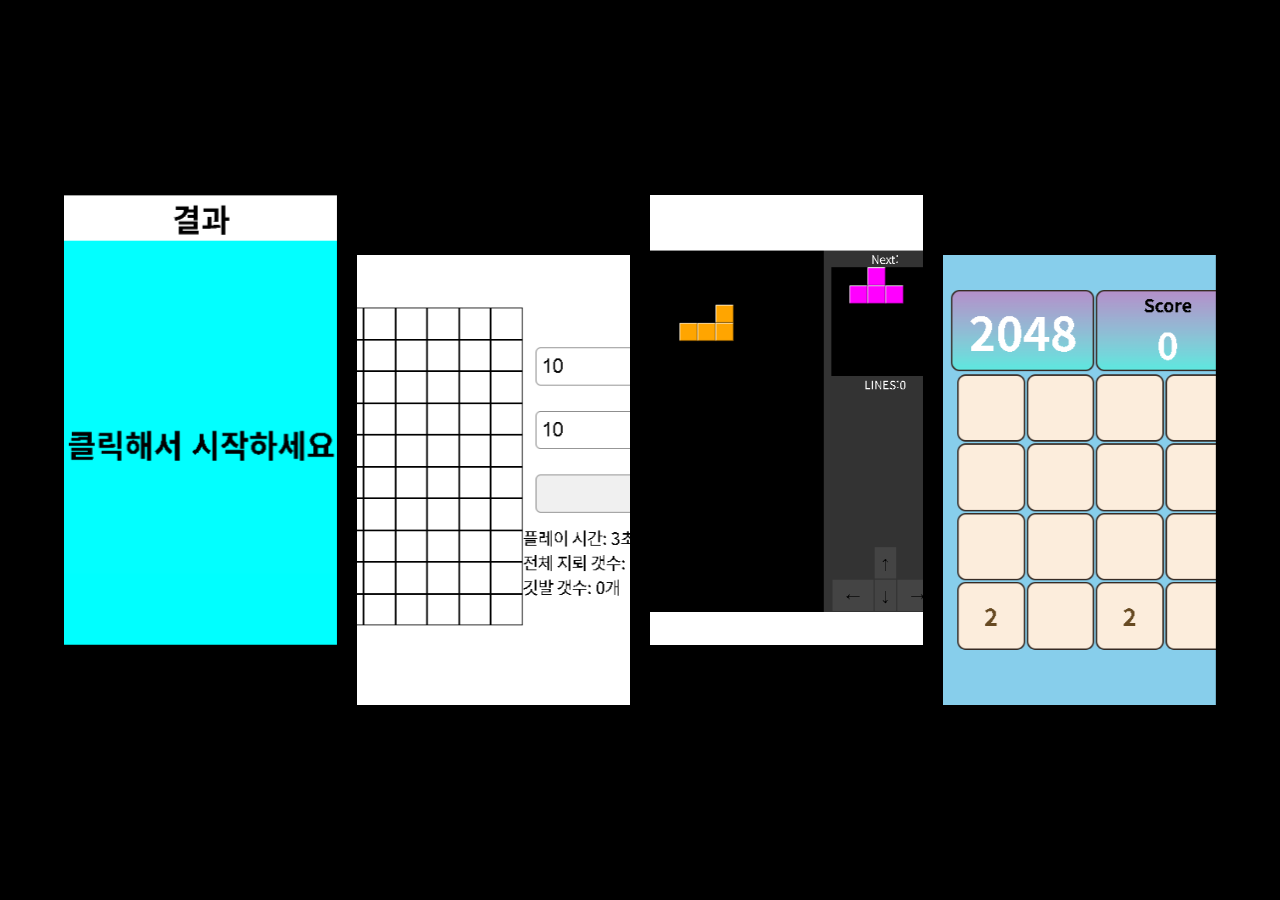
<file: 00-index/index.html>
<!DOCTYPE html>
<html lang="ko=kr">
  <head>
    <meta charset="UTF-8" />
    <meta
      name="viewport"
      content="width=device-width, initial-scale=1.0, maximum-scale=1, minimum-scale=1"
    />
    <title>GAME</title>
    <link rel="stylesheet" href="./index.css" />
  </head>
  <body>
    <div class="platform">
      <div id="pc" class="container">
        <div class="box one" data-text="반응속도 테스트">
          <div class="content">
            <a href="../01-seped/speed.html">게임하기</a>
            <a href="https://github.com/Dongsusin/02-GAME/tree/main/01-seped"
              >github</a
            >
          </div>
        </div>
        <div class="box two" data-text="지뢰찾기">
          <div class="content">
            <a href="../02-search/search.html">게임하기</a>
            <a href="https://github.com/Dongsusin/02-GAME/tree/main/02-search"
              >github</a
            >
          </div>
        </div>
        <div class="box three" data-text="테트리스">
          <div class="content">
            <a href="../03-tetris/tetris.html">게임하기</a>
            <a href="https://github.com/Dongsusin/02-GAME/tree/main/03-tetris"
              >github</a
            >
          </div>
        </div>
        <div class="box four" data-text="2048">
          <div class="content">
            <a href="../04-2048/2048.html">게임하기</a>
            <a href="https://github.com/Dongsusin/02-GAME/tree/main/04-2048"
              >github</a
            >
          </div>
        </div>
      </div>
    </div>
  </body>
</html>
</file>
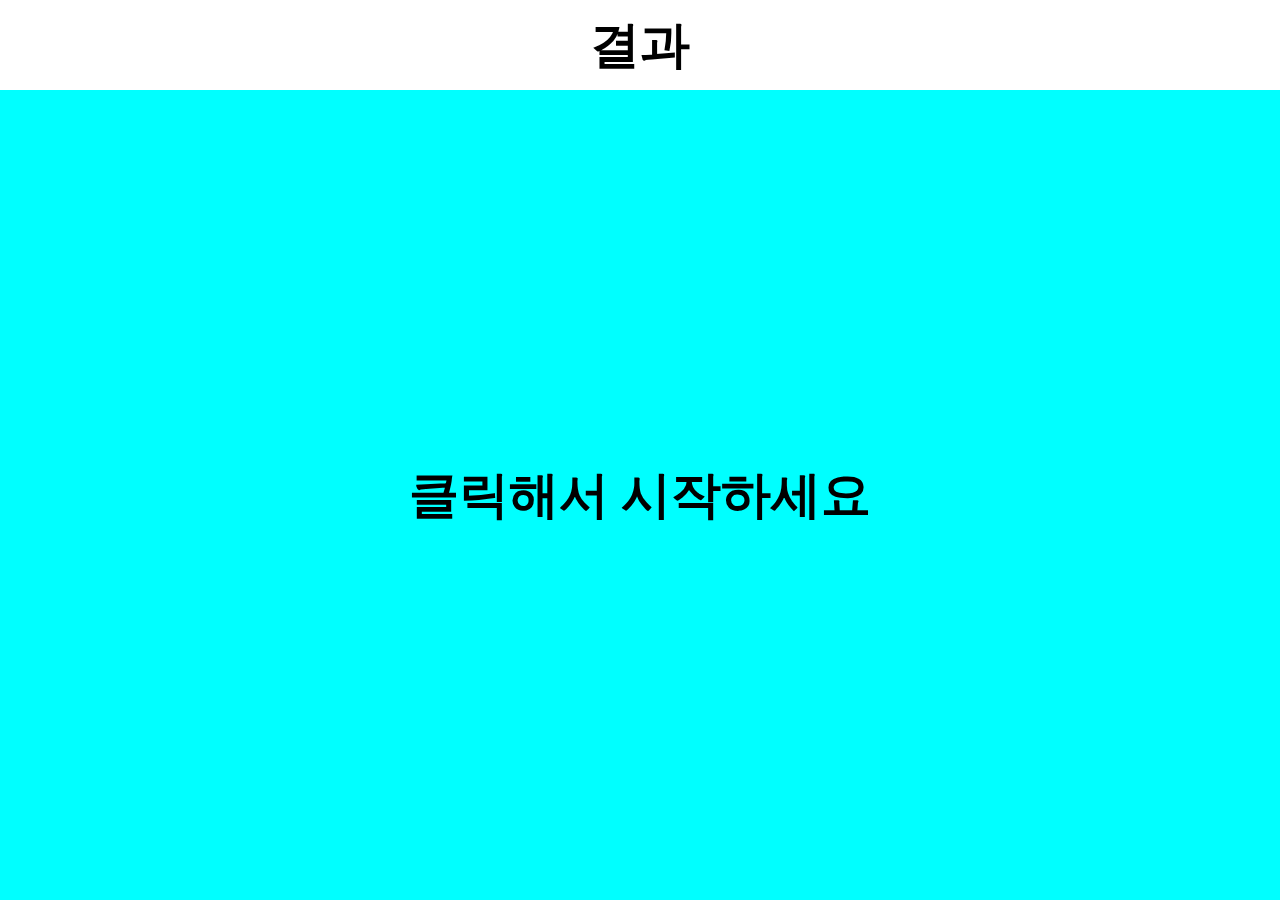
<file: 01-seped/speed.html>
<!DOCTYPE html>
<html>
  <head>
    <meta charset="utf-8" />
    <title>반응속도</title>
    <link rel="stylesheet" href="./speed.css" />
  </head>
  <body>
    <div id="result">결과</div>
    <div id="screen" class="waiting">클릭해서 시작하세요</div>
    <script src="./speed.js"></script>
  </body>
</html>
</file>
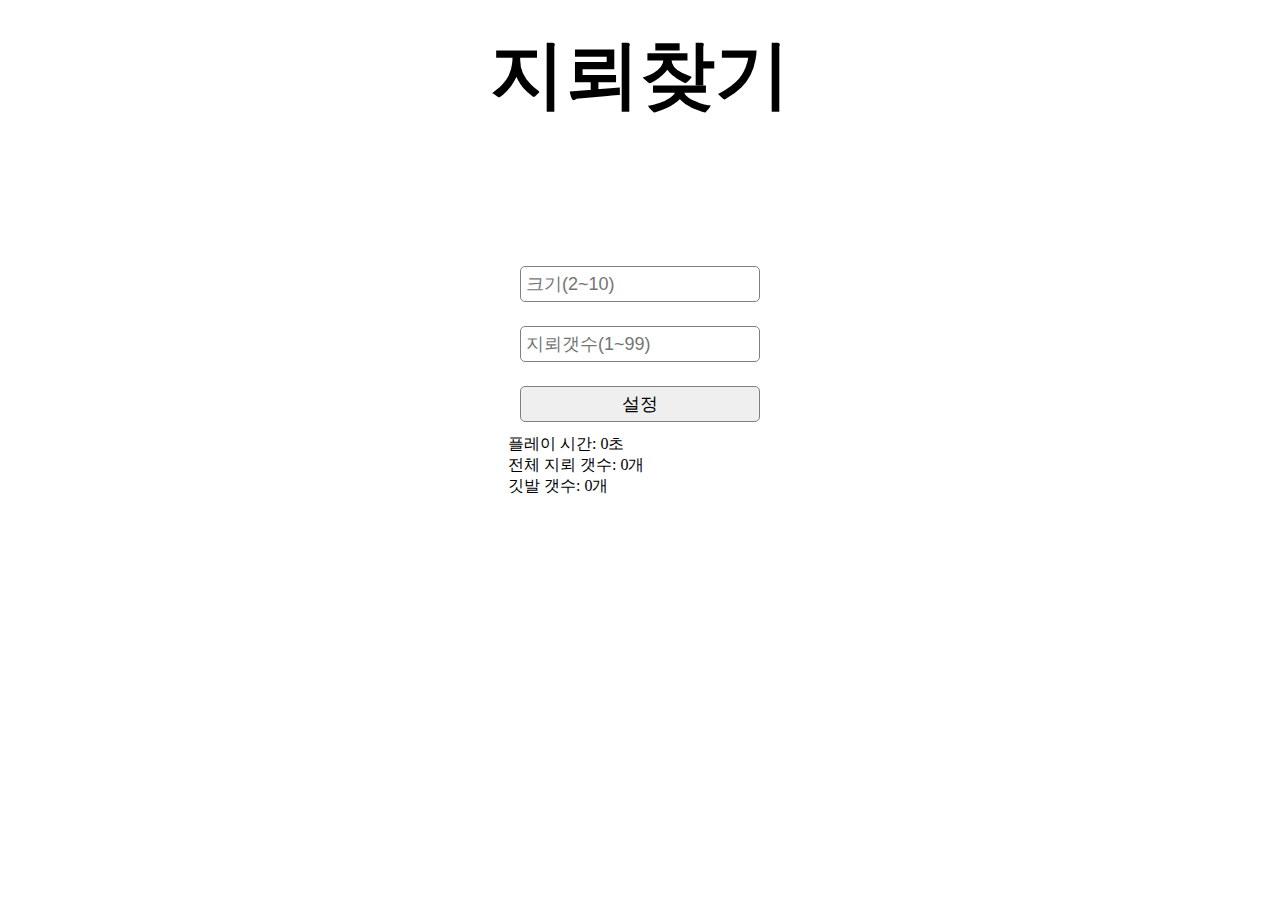
<file: 02-search/search.html>
<!DOCTYPE html>
<html lang="en">
  <head>
    <meta charset="UTF-8" />
    <meta name="viewport" content="width=device-width, initial-scale=1.0" />
    <title>지뢰찾기</title>
    <link href="./search.css" rel="stylesheet" />
  </head>

  <body>
    <h1 class="title">지뢰찾기</h1>
    <div class="overlay" id="gameOverOverlay">
      <div class="message">
        <h2>게임 종료</h2>
        <p id="end-message"></p>
        <button id="restart">게임 다시 시작</button>
      </div>
    </div>

    <div class="container p10">
      <div class="p10" id="minesweeper"></div>
      <div class="p10" id="controller">
        <input
          type="number"
          id="size"
          placeholder="크기(2~10)"
          max="10"
          min="2"
        />
        <input
          type="number"
          id="mine-count"
          placeholder="지뢰갯수(1~99)"
          max="99"
          min="1"
        />
        <button id="submit">설정</button>

        <div id="dashboard" class="p10">
          <p id="play-time">플레이 시간: 0초</p>
          <p id="mine-count-text">전체 지뢰 갯수: 0개</p>
          <p id="flag-count-text">깃발 갯수: 0개</p>
        </div>
      </div>
    </div>

    <div class="preview-container p10">
      <div id="preview" class="p10"></div>
    </div>
    <!--script-->
    <script src="./constant.js"></script>
    <script src="./search.js"></script>
  </body>
</html>
</file>
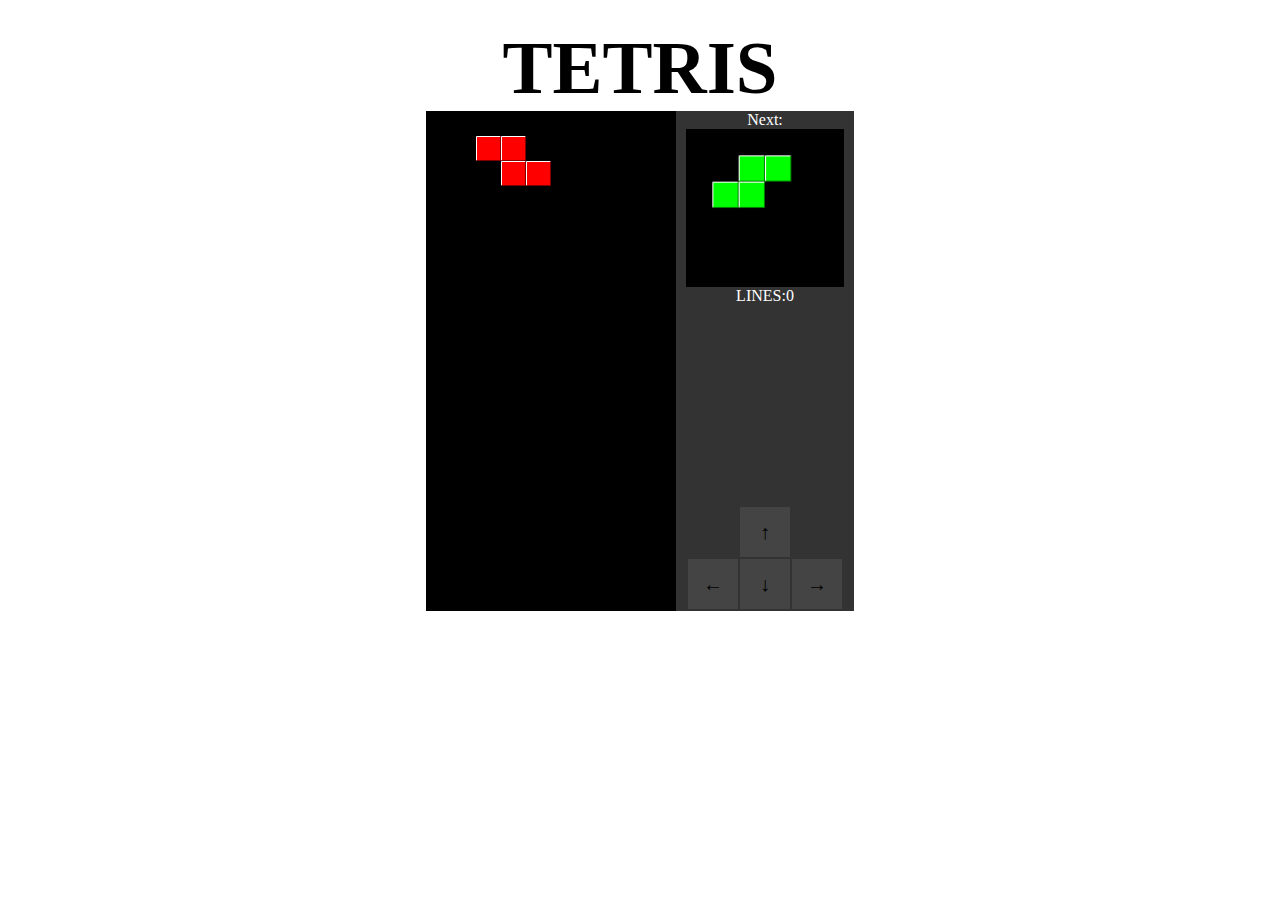
<file: 03-tetris/tetris.html>
<!DOCTYPE html>
<html>
  <head>
    <meta charset="UTF-8" />
    <title>tetris</title>
    <meta name="viewport" content="width=device-width,initial-scale=1" />
    <link rel="stylesheet" type="text/css" href="./tetris.css" />
    <script type="text/javascript" src="./tetris.js"></script>
  </head>
  <body>
    <h1 class="title">TETRIS</h1>
    <div class="wrapper-container">
      <span class="tetris-container">
        <canvas
          id="stage"
          width="250px"
          height="500px"
          style="background-color: black"
        >
        </canvas>
        <span class="tetris-panel-container">
          <p>Next:</p>
          <canvas
            id="next"
            width="150px"
            height="150px"
            style="background-color: black"
          >
          </canvas>
          <p>LINES:<span id="lines">0</span></p>
          <p><span id="message"></span></p>
          <div class="tetris-panel-container-padding"></div>
          <table class="tetris-button-panel">
            <tr>
              <td></td>
              <td id="tetris-rotate-button" class="tetris-button">
                <button onclick="this.rotate();">↑</button>
              </td>
              <td></td>
            </tr>
            <tr>
              <td id="tetris-move-left-button" class="tetris-button">
                <button onclick="this.moveLeft();">←</button>
              </td>
              <td id="tetris-fall-button" class="tetris-button">
                <button onclick="this.fall();">↓</button>
              </td>
              <td id="tetris-move-right-button" class="tetris-button">
                <button onclick="this.moveRight();">→</button>
              </td>
            </tr>
          </table>
        </span>
      </span>
    </div>
    <script>
      var tetris = new Tetris();
      tetris.startGame();
    </script>
  </body>
</html>
</file>
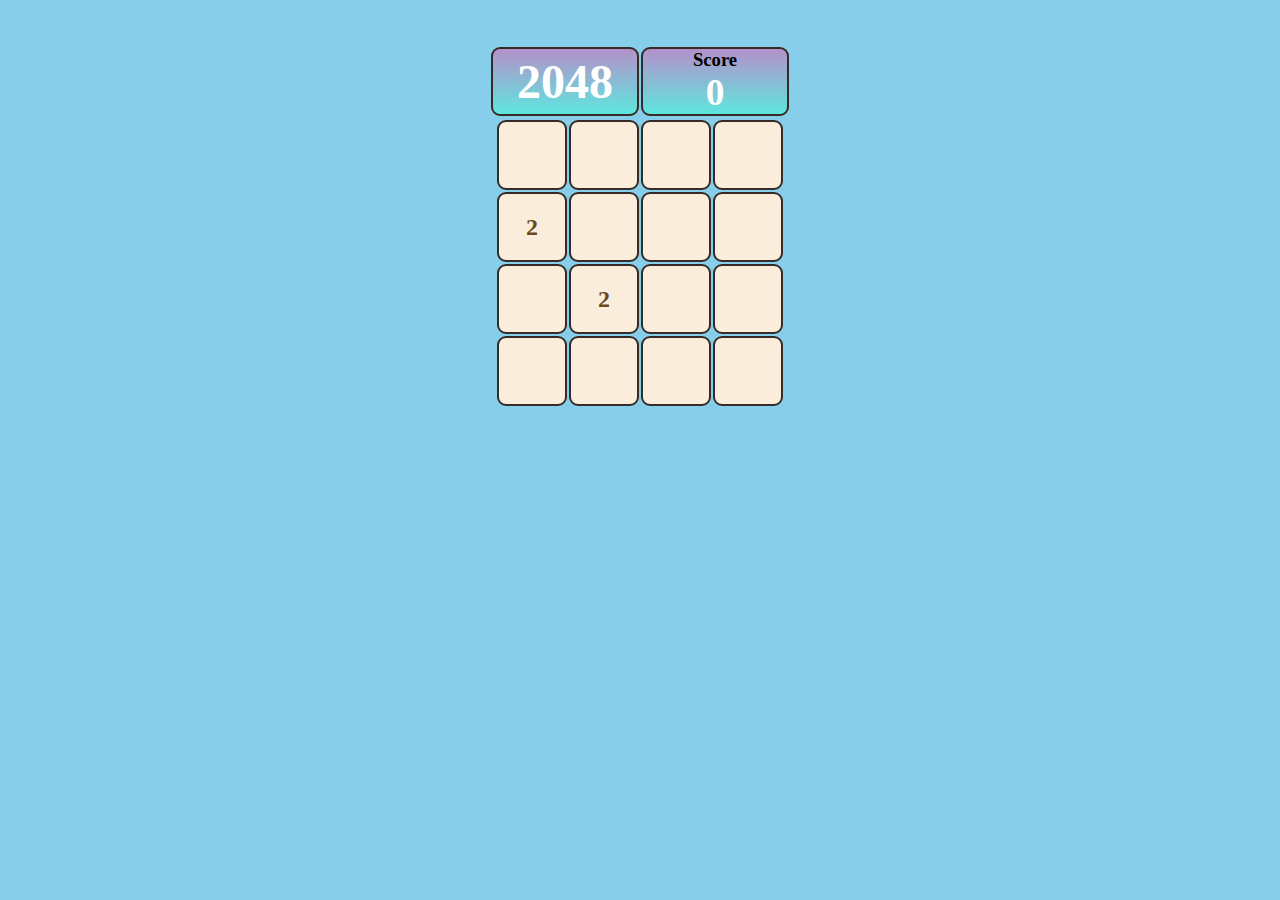
<file: 04-2048/2048.html>
<!DOCTYPE html>
<html lang="ko=kr">
  <head>
    <meta charset="UTF-8" />
    <meta name="viewport" content="width=device-width, initial-scale=1.0" />
    <title>2048</title>
    <link rel="stylesheet" href="./2048.css" />
    <script src="https://code.jquery.com/jquery-3.6.0.min.js"></script>
  </head>
  <body>
    <div class="table">
      <table id="titleBar">
        <tr>
          <td id="titlePad">
            <p id="title">2048</p>
          </td>
          <td id="scorePad">
            <p id="scoreType">Score</p>
            <p id="score"></p>
          </td>
        </tr>
      </table>
      <table id="board">
        <tr>
          <td id="00"></td>
          <td id="01"></td>
          <td id="02"></td>
          <td id="03"></td>
        </tr>
        <tr>
          <td id="10"></td>
          <td id="11"></td>
          <td id="12"></td>
          <td id="13"></td>
        </tr>
        <tr>
          <td id="20"></td>
          <td id="21"></td>
          <td id="22"></td>
          <td id="23"></td>
        </tr>
        <tr>
          <td id="30"></td>
          <td id="31"></td>
          <td id="32"></td>
          <td id="33"></td>
        </tr>
      </table>
      <table class="button-panel">
        <tr>
          <td></td>
          <td class="button">
            <button onclick="moveDir(0);">↑</button>
          </td>
          <td></td>
        </tr>
        <tr>
          <td class="button">
            <button onclick="moveDir(2);">←</button>
          </td>
          <td class="button">
            <button onclick="moveDir(1);">↓</button>
          </td>
          <td class="button">
            <button onclick="moveDir(3);">→</button>
          </td>
        </tr>
      </table>
    </div>
    <script src="./2048.js"></script>
  </body>
</html>
</file>
<file: 00-index/index.css>
* {
  margin: 0;
  padding: 0;
  box-sizing: border-box;
}
a,
a:link,
a:visited {
  text-decoration: none;
}
li {
  list-style: none;
}
body {
  display: flex;
  justify-content: center;
  align-items: center;
  width: 100vw;
  height: 100vh;
  background: #000;
  overflow: hidden;
}
.container {
  position: relative;
  display: grid;
  grid-template-columns: 1fr 1fr 1fr 1fr;
  grid-gap: 20px;
  width: 90vw;
  height: 50vh;
  background: #000;
  transition: 0.25s;
}
.one {
  background-image: url(./image/speed.png);
}
.two {
  background-image: url(./image/search.png);
}
.three {
  background-image: url(./image/tetris.png);
}
.four {
  background-image: url(./image/2048.png);
}
.content {
  position: absolute;
  bottom: -100px;
  color: white;
  font-size: 1em;
  font-weight: 500;
  padding: 5px 10px;
  white-space: nowrap;
  transition: 0.5s;
  text-transform: uppercase;
  letter-spacing: 0.5em;
  opacity: 0;
  transition-delay: 0s;
  width: 100%;
  text-align: center;
}
.content a {
  color: grey;
}
.content a:hover {
  color: white;
  font-weight: 700;
}
.container .box {
  position: relative;
  background-position: center;
  background-size: cover;
  transition: 0.25s;
  display: flex;
  justify-content: center;
  align-items: center;
  filter: grayscale(0);
}
.container:hover .box {
  filter: grayscale(1);
}
.container .box:hover {
  filter: grayscale(0);
}
.container:has(.one:hover) {
  grid-template-columns: 2fr 0.5fr 0.5fr 0.5fr;
}
.container:has(.two:hover) {
  grid-template-columns: 0.5fr 2fr 0.5fr 0.5fr;
}
.container:has(.three:hover) {
  grid-template-columns: 0.5fr 0.5fr 2fr 0.5fr;
}
.container:has(.four:hover) {
  grid-template-columns: 0.5fr 0.5fr 0.5fr 2fr;
}
.container .box:nth-child(even) {
  transform: translateY(30px);
}
.container .box:nth-child(odd) {
  transform: translateY(-30px);
}
.container .box::after {
  content: attr(data-text);
  position: absolute;
  bottom: -50px;
  color: white;
  font-size: 1em;
  font-weight: 700;
  padding: 5px 10px;
  white-space: nowrap;
  transition: 0.5s;
  text-transform: uppercase;
  letter-spacing: 0.5em;
  opacity: 0;
  transition-delay: 0s;
  width: 100%;
  text-align: center;
}
.container .box:hover::after,
.container .box:hover .content {
  opacity: 1;
  transition-delay: 0.3s;
}
/*반응형*/
@media screen and (max-width: 426px) {
  .container .box::after {
    font-size: 0.75em;
  }
  .content {
    bottom: -75px;
    padding: 0px;
    font-size: 0.5em;
  }
}
@media screen and (max-width: 376px) {
  .container .box::after {
    font-size: 0.75em;
  }
  .content {
    font-size: 0.4em;
  }
}
@media screen and (max-width: 321px) {
  .container .box::after {
    font-size: 0.5em;
  }
  .content {
    font-size: 0.3em;
  }
}
</file>
<file: 01-seped/speed.css>
* {
  margin: 0;
  padding: 0;
  box-sizing: border-box;
  font-size: 50px;
  font-weight: 700;
}
#result {
  width: 100vw;
  height: 10vh;
  text-align: center;
  user-select: none;
  line-height: 10vh;
}
#screen {
  width: 100vw;
  height: 90vh;
  text-align: center;
  user-select: none;
  line-height: 90vh;
}
#screen.waiting {
  background-color: aqua;
}
#screen.ready {
  background-color: red;
  color: white;
}
#screen.now {
  background-color: greenyellow;
}
</file>
<file: 02-search/search.css>
* {
  padding: 0;
  margin: 0;
  list-style: none;
  overflow-y: scroll no;
  -ms-overflow-style: none;
  scrollbar-width: none;
}

*::-webkit-scrollbar {
  display: none;
}
.container,
.other-container {
  display: flex;
  align-items: center;
  justify-content: center;
  margin-top: 10%;
}
.title {
  width: 100vw;
  text-align: center;
  padding-top: 25px;
  font-size: 75px;
  font-weight: 700;
}
.row ul {
  display: flex;
}

li.column {
  list-style: none;
  width: 30px;
  height: 30px;
  border: 1px solid black;
  box-sizing: border-box;
  cursor: pointer;
  display: flex;
  align-items: center;
  justify-content: center;
}

.flag {
  background-image: url("./image/flag.png");
  background-size: cover;
}
.mine {
  background-image: url("./image/mine.png");
  background-size: cover;
}
.open-near-mine {
  background-color: rgba(128, 128, 128, 0.5);
  border: 1px solid gray;
  color: black;
  font-weight: 900;
}

.open-disable {
  background-color: rgba(128, 128, 128, 0.3);
  border: 1px solid gray;
  opacity: 0.3;
}

.debug-mine {
  background-color: red;
}

#controller {
  display: flex;
  flex-direction: column;
}

#controller input,
#controller button {
  box-sizing: border-box;
  width: 240px;
  height: 36px;
  padding: 5px;
  margin: 12px;
  border-radius: 5px;
  font-size: 18px;
  border: 1px solid gray;
  cursor: pointer;
}

#gameOverOverlay.overlay {
  position: fixed;
  top: 0;
  left: 0;
  width: 100%;
  height: 100%;
  background-color: rgba(0, 0, 0, 0.5);
  display: none;
  justify-content: center;
  align-items: center;
  z-index: 9999;
}
#gameOverOverlay .message {
  background-color: #fff;
  padding: 20px;
  border-radius: 5px;
  text-align: center;
}

#gameOverOverlay button {
  margin-top: 10px;
  width: 120px;
  height: 36px;
  border: 0;
  border-radius: 5px;
  padding: 12px;
}
/*반응형*/
@media screen and (max-width: 426px) {
  .container {
    flex-direction: column;
  }
}
</file>
<file: 03-tetris/tetris.css>
* {
  margin: 0;
  padding: 0;
  box-sizing: border-box;
}
html {
  touch-action: manipulation;
  text-align: center;
  align-items: center;
}
.title {
  width: 100vw;
  text-align: center;
  padding-top: 25px;
  font-size: 75px;
  font-weight: 700;
}
.wrapper-container {
  display: inline-block;
}

.tetris-container {
  display: flex;
  flex-direction: row;
  background-color: #333333;
}

.tetris-panel-container {
  display: flex;
  padding-left: 10px;
  padding-right: 10px;
  flex-direction: column;
  color: white;
  background-color: #333333;
}

.tetris-panel-container-padding {
  flex-grow: 1;
}

.tetris-panel-container p {
  margin: 0;
  padding: 0;
}

.tetris-button-panel {
  border-style: none;
  width: 100%;
}

.tetris-button {
  text-align: center;
  background: #444444;
  width: 50px;
  height: 50px;
}
button {
  background-color: transparent;
  border: none;
  font-size: 20px;
  text-align: center;
  width: 100%;
  height: 100%;
}
/*반응형*/
@media screen and (max-width: 426px) {
  .wrapper-container {
    max-width: 100vw;
  }
  #stage {
    width: 45vw;
    height: 80vh;
  }
}
</file>
<file: 04-2048/2048.css>
* {
  margin: 0;
  padding: 0;
  box-sizing: border-box;
}
a,
a:link,
a:visited {
  color: transparent;
  text-decoration: none;
}
li {
  list-style: none;
}

#board {
  margin: 0 auto;
}
td {
  border: 2px solid #372c25;
  border-radius: 9px;
  text-align: center;
  font-size: 18pt;
  font-weight: bold;
  height: 70px;
  width: 70px;
  color: #684a23;
  background-color: #fbeddc;
}
p {
  color: white;
  vertical-align: top;
}
body {
  background-color: skyblue;
}
.table {
  width: 100%;
  height: 100%;
  align-items: center;
}
#title {
  color: white;
  font-size: 48px;
}
#titleBar {
  height: 70px;
  margin: 0 auto;
  margin-top: 5vh;
}
#titlePad {
  width: 148px;
  height: 35px;
  background-image: linear-gradient(to top, #5ee7df 0%, #b490ca 100%);
}
#scorePad {
  width: 148px;
  height: 35px;
  background-image: linear-gradient(to top, #5ee7df 0%, #b490ca 100%);
}
#scoreType {
  font-size: 14pt;
  color: black;
}
#score {
  font-size: 28pt;
  color: white;
}
#info {
  margin-top: 3px;
  margin-left: 82px;
  font-size: 10pt;
  color: white;
}

.button-panel {
  border-style: none;
  width: 50%;
  margin: 0 auto;
  display: none;
  td {
    background-color: transparent;
    border: none;
  }
  .button {
    padding-top: 10px;
    padding-bottom: 10px;
    text-align: center;
    background: #ffffff;
  }
  button {
    background-color: transparent;
    border: none;
    font-size: 20px;
    text-align: center;
    width: 100%;
    height: 100%;
  }
}
/*반응형*/
@media screen and (max-width: 426px) {
  .button-panel {
    display: block;
  }
}
</file>
